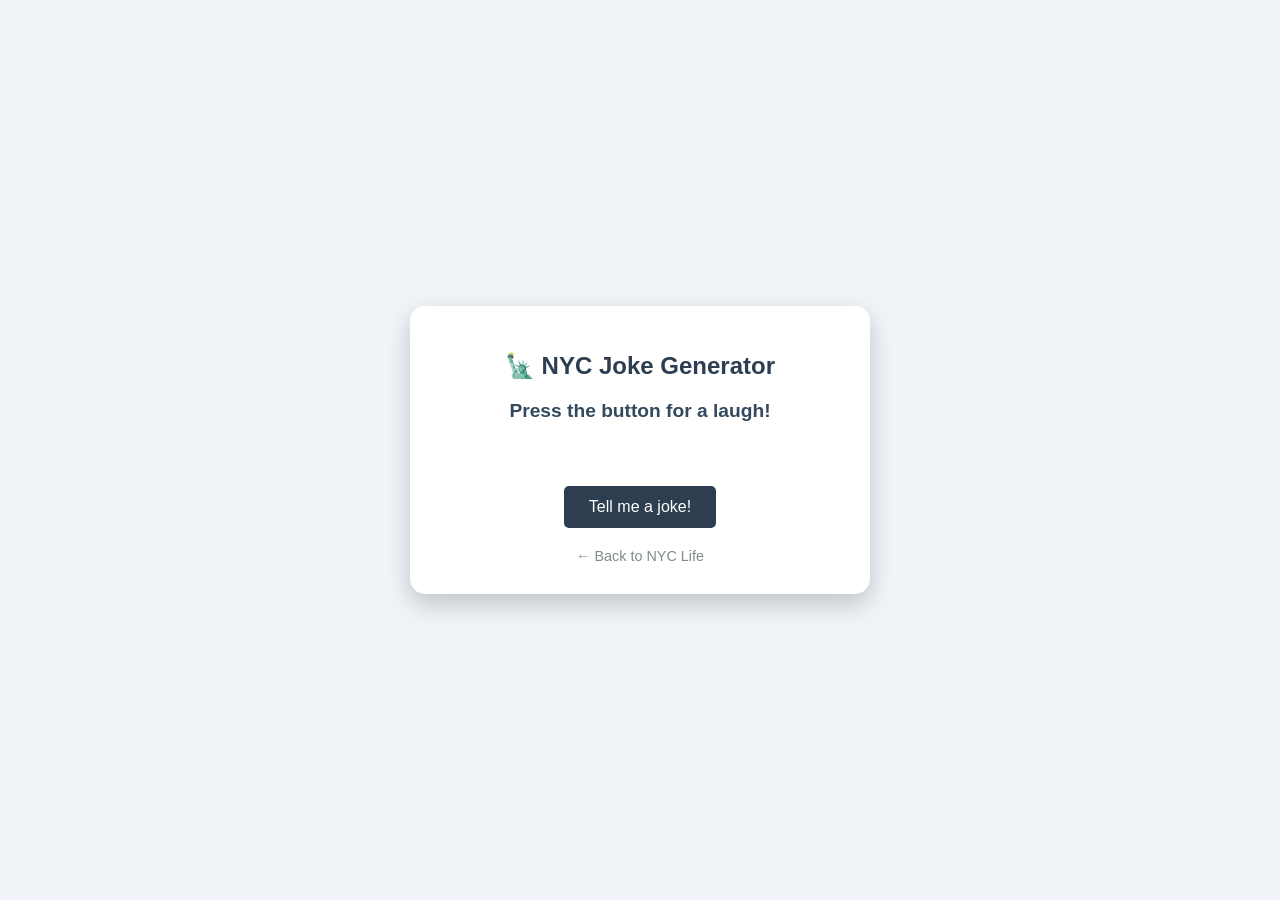
<file: AIgenerated.html>
<!DOCTYPE html>
<html lang="en">
<meta charset="UTF-8">
    <meta name="viewport" content="width=device-width, initial-scale=1.0">
    <title>NYC Joke Generator</title>
    <style>
        /* CSS: Styling the App */
        body {
            font-family: 'Segoe UI', Tahoma, Geneva, Verdana, sans-serif;
            background-color: #f0f4f8;
            display: flex;
            justify-content: center;
            align-items: center;
            height: 100vh;
            margin: 0;
        }

        .app-container {
            background-color: white;
            padding: 30px;
            border-radius: 15px;
            box-shadow: 0 10px 25px rgba(0,0,0,0.2);
            text-align: center;
            max-width: 400px;
            width: 90%;
        }

        h1 { color: #2c3e50; font-size: 24px; }

        #joke-setup {
            font-weight: bold;
            font-size: 1.2em;
            margin: 20px 0;
            color: #34495e;
        }

        #joke-punchline {
            font-style: italic;
            color: #e67e22;
            margin-bottom: 20px;
            min-height: 24px;
        }

        button {
            background-color: #2c3e50;
            color: white;
            border: none;
            padding: 12px 25px;
            border-radius: 5px;
            cursor: pointer;
            font-size: 16px;
            transition: background 0.3s;
        }

        button:hover {
            background-color: #34495e;
        }

        .back-link {
            display: block;
            margin-top: 20px;
            text-decoration: none;
            color: #7f8c8d;
            font-size: 0.9em;
        }
    </style>
</head>
<body>

    <div class="app-container">
        <h1>🗽 NYC Joke Generator</h1>
        <p id="joke-setup">Press the button for a laugh!</p>
        <p id="joke-punchline"></p>
        
        <button id="joke-btn">Tell me a joke!</button>
        
        <a href="fromscratch.html" class="back-link">← Back to NYC Life</a>
    </div>

    <script>
        // JavaScript: The Logic
        const jokes = [
            { setup: "Why do New Yorkers always fail at hide and seek?", punchline: "Because good luck finding a spot that isn't already rented for $3,000!" },
            { setup: "What do you call a New Yorker who is actually nice?", punchline: "A tourist." },
            { setup: "How many New Yorkers does it take to change a lightbulb?", punchline: "None. They just complain about the darkness until the landlord fixes it." },
            { setup: "Why did the Statue of Liberty fail her driving test?", punchline: "Because she couldn't stop holding up her arm!" },
            { setup: "What is a New Yorker's favorite type of coffee?", punchline: "The kind that's served in a 'we are happy to serve you' blue cup." },
            { setup: "Why don't New Yorkers use umbrellas?", punchline: "Because the wind just turns them into expensive modern art pieces." }
        ];

        const setupDisplay = document.getElementById('joke-setup');
        const punchlineDisplay = document.getElementById('joke-punchline');
        const btn = document.getElementById('joke-btn');

        let isShowingPunchline = false;
        let currentJoke = {};

        btn.addEventListener('click', () => {
            if (!isShowingPunchline) {
                // Pick a random joke
                currentJoke = jokes[Math.floor(Math.random() * jokes.length)];
                
                // Show Setup
                setupDisplay.innerText = currentJoke.setup;
                punchlineDisplay.innerText = "";
                btn.innerText = "Show Answer";
                isShowingPunchline = true;
            } else {
                // Show Punchline
                punchlineDisplay.innerText = currentJoke.punchline;
                btn.innerText = "Want another?";
                isShowingPunchline = false;
            }
        });
    </script>

</body>
</html>
</file>
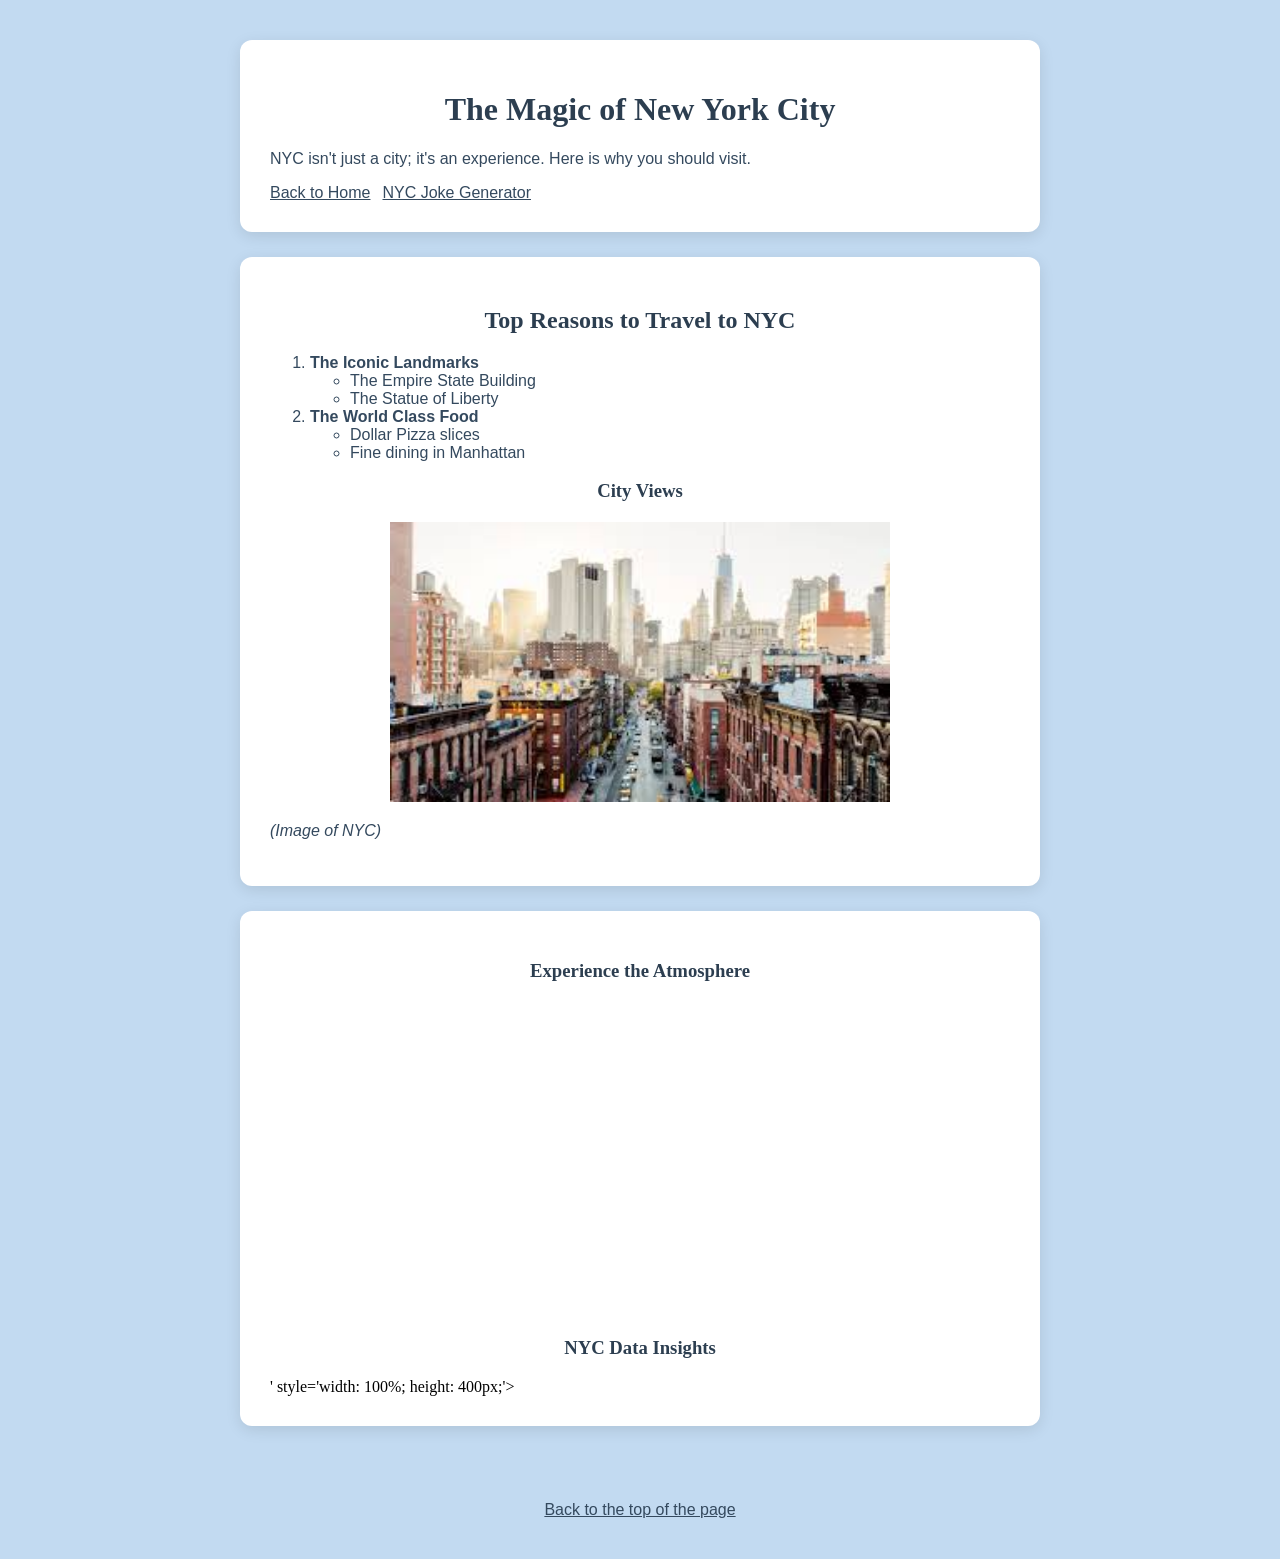
<file: fromscratch.html>
<!DOCTYPE html>
<html lang="en">
<head>
<meta charset="UTF-8">
    <meta name="viewport" content="width=device-width, initial-scale=1.0">
    <title>Reasons to Visit NYC</title>
    <link rel="stylesheet" href="css/mystyles.css">
</head>
<body>

    <div id="header-section" class="content-box">
        <h1 id="top">The Magic of New York City</h1>
        <p>NYC isn't just a city; it's an experience. Here is why you should visit.</p>
        <nav>
            <a href="index.html">Back to Home</a> 
            &nbsp; <a href="AIgenerated.html">NYC Joke Generator</a>
        </nav>
    </div>

    <div id="main-content" class="content-box">
        <h2>Top Reasons to Travel to NYC</h2>
        <ol>
            <li><strong>The Iconic Landmarks</strong>
                <ul>
                    <li>The Empire State Building</li>
                    <li>The Statue of Liberty</li>
                </ul>
            </li>
            <li><strong>The World Class Food</strong>
                <ul>
                    <li>Dollar Pizza slices</li>
                    <li>Fine dining in Manhattan</li>
                </ul>
            </li>
        </ol>

        <h3>City Views</h3>
        <img src="assets/img/NYC.jpg" alt="NYC Skyline" width="500">
        <p><em>(Image of NYC)</em></p>
    </div>

    <div id="media-section" class="content-box">
        <h3>Experience the Atmosphere</h3>
        <iframe width="560" height="315" src="https://www.youtube.com/embed/MtCMtC50gwY" title="YouTube video player" frameborder="0" allow="accelerometer; autoplay; clipboard-write; encrypted-media; gyroscope; picture-in-picture" allowfullscreen></iframe>

        <h3>NYC Data Insights</h3>
        <div class='<div class='tableauPlaceholder' id='viz1776636520220' style='position: relative'><noscript><a href='#'><img alt='Average Rental Price Per Neighbourhood ' src='https:&#47;&#47;public.tableau.com&#47;static&#47;images&#47;NY&#47;NYCAirbnbVacationRentalAnalysis_16787945162670&#47;AvgRentPerNbhd&#47;1_rss.png' style='border: none' /></a></noscript><object class='tableauViz'  style='display:none;'><param name='host_url' value='https%3A%2F%2Fpublic.tableau.com%2F' /> <param name='embed_code_version' value='3' /> <param name='site_root' value='' /><param name='name' value='NYCAirbnbVacationRentalAnalysis_16787945162670&#47;AvgRentPerNbhd' /><param name='tabs' value='no' /><param name='toolbar' value='yes' /><param name='static_image' value='https:&#47;&#47;public.tableau.com&#47;static&#47;images&#47;NY&#47;NYCAirbnbVacationRentalAnalysis_16787945162670&#47;AvgRentPerNbhd&#47;1.png' /> <param name='animate_transition' value='yes' /><param name='display_static_image' value='yes' /><param name='display_spinner' value='yes' /><param name='display_overlay' value='yes' /><param name='display_count' value='yes' /><param name='language' value='en-US' /></object></div>                <script type='text/javascript'>                    var divElement = document.getElementById('viz1776636520220');                    var vizElement = divElement.getElementsByTagName('object')[0];                    vizElement.style.width='100%';vizElement.style.height=(divElement.offsetWidth*0.75)+'px';                    var scriptElement = document.createElement('script');                    scriptElement.src = 'https://public.tableau.com/javascripts/api/viz_v1.js';                    vizElement.parentNode.insertBefore(scriptElement, vizElement);                </script>' style='width: 100%; height: 400px;'>

        </div>
    </div>

    <footer style="margin-top: 50px;">
        <a href="#top">Back to the top of the page</a>
    </footer>

</body>
</html>
</file>
<file: css/mystyles.css>
body {
    background-color: #c2daf1; 
    margin: 0;
    padding: 40px;
    display: flex;
    flex-direction: column;
    align-items: center; 
}


.content-box {
    background-color: white;
    padding: 30px;
    margin-bottom: 25px;
    border-radius: 12px;
    box-shadow: 0px 4px 15px rgba(0,0,0,0.1);
    width: 100%;
    max-width: 800px;
    box-sizing: border-box;
}


img, iframe, .tableauPlaceholder {
    display: block;
    margin: 20px auto; 
    max-width: 100%;
}


h1, h2, h3 {
    font-family: 'Georgia', serif;
    color: #2c3e50;
    text-align: center; 
}

p, li, a {
    font-family: 'Arial', sans-serif;
    color: #34495e;
}
</file>
